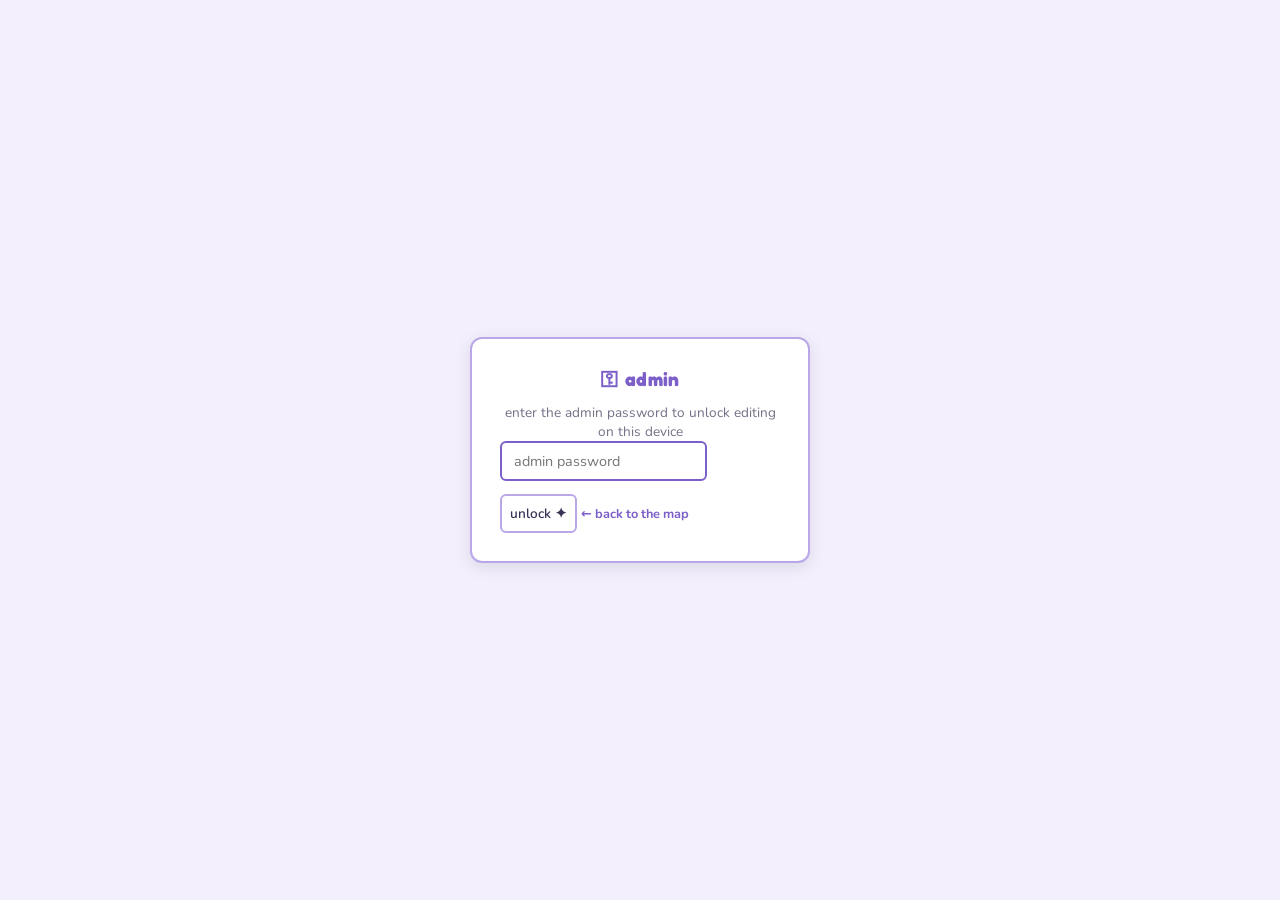
<file: admin.html>
<!doctype html>
<html lang="en">
  <head>
    <meta charset="UTF-8" />
    <meta name="viewport" content="width=device-width, initial-scale=1.0" />
    <title>spot mapper ✦ admin</title>
    <link rel="icon" type="image/png" href="/assets/favicon-96x96.png" sizes="96x96" />
    <link rel="icon" type="image/svg+xml" href="/assets/favicon.svg" />
    <link rel="shortcut icon" href="/assets/favicon.ico" />
    <link rel="apple-touch-icon" sizes="180x180" href="/assets/apple-touch-icon.png" />
    <meta name="apple-mobile-web-app-title" content="spot-mapper" />
    <link rel="manifest" href="/assets/site.webmanifest" />
    <meta name="theme-color" content="#0181A8" />
    <link
      href="https://fonts.googleapis.com/css2?family=Fredoka+One&family=Nunito:wght@400;600;700&display=swap"
      rel="stylesheet"
    />
    <link rel="stylesheet" href="styles.css" />
    <style>
      body {
        align-items: center;
        justify-content: center;
      }
      .admin-card {
        background: var(--cloud);
        border: 2px solid var(--lavender);
        border-radius: 12px;
        padding: 28px;
        width: min(340px, calc(100vw - 32px));
        display: flex;
        flex-direction: column;
        gap: 12px;
        box-shadow: 0 4px 16px rgba(59, 51, 84, 0.12);
      }
      .admin-card h1 {
        font-size: 1.2rem;
        text-align: center;
      }
      .admin-card p {
        margin: 0;
        font-size: 0.85rem;
        text-align: center;
        opacity: 0.7;
      }
      .admin-card input[type="password"] {
        font-family: inherit;
        font-size: 0.9rem;
        padding: 8px 12px;
        border: 2px solid var(--lavender);
        border-radius: 6px;
        color: var(--ink);
      }
      .admin-card input[type="password"]:focus {
        outline: none;
        border-color: var(--lavender-deep);
      }
      .admin-card button {
        justify-content: center;
        padding: 8px;
      }
      .admin-error {
        font-size: 0.8rem;
        font-weight: 700;
        color: #c0392b;
        text-align: center;
        margin: 0;
        min-height: 1em;
      }
      .admin-back {
        font-size: 0.8rem;
        text-align: center;
        color: var(--lavender-deep);
        font-weight: 700;
        text-decoration: none;
      }
      .admin-back:hover {
        text-decoration: underline;
      }
      .admin-unlocked {
        display: none;
        flex-direction: column;
        gap: 10px;
      }
      body.unlocked .admin-locked {
        display: none;
      }
      body.unlocked .admin-unlocked {
        display: flex;
      }
    </style>
  </head>
  <body>
    <div class="admin-card">
      <h1>⚿ admin</h1>

      <form class="admin-locked" id="adminform">
        <p>enter the admin password to unlock editing on this device</p>
        <input
          type="password"
          id="adminpass"
          placeholder="admin password"
          aria-label="Admin password"
          autocomplete="current-password"
          autofocus
        />
        <p class="admin-error" id="adminerror"></p>
        <button type="submit" id="unlockbtn">unlock ✦</button>
        <a class="admin-back" href="/">← back to the map</a>
      </form>

      <div class="admin-unlocked">
        <p>this device is already unlocked ✦</p>
        <button id="gotomap">go to the map</button>
        <button id="lockbtn" class="btn-danger">log out of admin</button>
      </div>
    </div>

    <script>
      (function () {
        var STORAGE_KEY = "spotmapper:admintoken";
        var form = document.getElementById("adminform");
        var passInput = document.getElementById("adminpass");
        var errorEl = document.getElementById("adminerror");
        var unlockBtn = document.getElementById("unlockbtn");

        function checkToken(token) {
          var headers = {};
          if (token) headers["x-admin-token"] = token;
          return fetch("/api/state?auth=1", { headers: headers }).then(
            function (r) {
              return r.ok ? r.json() : null;
            },
          );
        }

        // already holding a valid key? show the unlocked view instead of the form
        var stored = null;
        try {
          stored = localStorage.getItem(STORAGE_KEY);
        } catch (err) {}
        if (stored) {
          checkToken(stored)
            .then(function (data) {
              if (data && data.admin) {
                document.body.classList.add("unlocked");
              }
            })
            .catch(function () {});
        }

        form.addEventListener("submit", function (e) {
          e.preventDefault();
          var value = passInput.value.trim();
          if (!value) {
            passInput.focus();
            return;
          }
          errorEl.textContent = "";
          unlockBtn.disabled = true;
          unlockBtn.textContent = "checking…";

          checkToken(value)
            .then(function (data) {
              if (data && data.admin) {
                try {
                  localStorage.setItem(STORAGE_KEY, value);
                } catch (err) {}
                window.location.href = "/";
              } else if (data && data.admin === false) {
                errorEl.textContent = "that's not the password ✗";
                unlockBtn.disabled = false;
                unlockBtn.textContent = "unlock ✦";
                passInput.select();
              } else {
                errorEl.textContent = "backend didn't answer, try again";
                unlockBtn.disabled = false;
                unlockBtn.textContent = "unlock ✦";
              }
            })
            .catch(function () {
              errorEl.textContent = "couldn't reach the backend, try again";
              unlockBtn.disabled = false;
              unlockBtn.textContent = "unlock ✦";
            });
        });

        document
          .getElementById("gotomap")
          .addEventListener("click", function () {
            window.location.href = "/";
          });
        document
          .getElementById("lockbtn")
          .addEventListener("click", function () {
            try {
              localStorage.removeItem(STORAGE_KEY);
            } catch (err) {}
            document.body.classList.remove("unlocked");
            passInput.value = "";
            passInput.focus();
          });
      })();
    </script>
  </body>
</html>
</file>
<file: styles.css>
:root {
  --lavender: #b9a7e8;
  --lavender-deep: #7c5fc9;
  --lavender-mist: #f3effc;
  --blush: #f6c6d8;
  --ink: #3b3354;
  --cloud: #ffffff;
  --mint: #bfe8d4;
}
* {
  box-sizing: border-box;
}
/* keeps dropdowns and panels closed until opened, display rules below would otherwise override the hidden attribute */
[hidden] {
  display: none !important;
}
/* admin gating: the page loads in viewer mode, app.js adds .is-admin to <body>
   once the stored admin key checks out. real enforcement lives in the api. */
body:not(.is-admin) .admin-only {
  display: none !important;
}
body.is-admin .viewer-prompt {
  display: none !important;
}
.admin-badge {
  display: inline-flex;
  align-items: center;
  gap: 6px;
  font-size: 0.75rem;
  font-weight: 700;
  color: var(--lavender-deep);
  background: var(--lavender-mist);
  border: 2px dashed var(--lavender);
  padding: 3px 8px;
  border-radius: 6px;
}
.admin-badge button {
  padding: 1px 6px;
  font-size: 0.7rem;
  border-radius: 4px;
}
/* the map/list toggle only matters on small screens */
#viewtogglebtn {
  display: none;
}
body {
  margin: 0;
  font-family: "Nunito", system-ui, sans-serif;
  background: var(--lavender-mist);
  color: var(--ink);
  height: 100vh;
  height: 100dvh; /* mobile: exclude the browser url bar, falls back to 100vh */
  display: flex;
  flex-direction: column;
}
header {
  padding: 12px 18px;
  display: flex;
  align-items: center;
  gap: 14px;
  flex-wrap: wrap;
  background: var(--cloud);
  border-bottom: 2px solid var(--lavender);
}
h1 {
  font-family: "Fredoka One", "Nunito", sans-serif;
  font-size: 1.1rem;
  margin: 0;
  color: var(--lavender-deep);
  letter-spacing: 0.02em;
  transition: color 0.2s ease;
}
#app-logo {
  height: 48px;
  width: auto;
  display: block;
  margin-right: -4px;
  user-select: none;
}
.controls {
  display: flex;
  gap: 8px;
  align-items: center;
  flex-wrap: wrap;
}
button,
label.filebtn {
  font-family: "Nunito", sans-serif;
  font-weight: 600;
  font-size: 0.85rem;
  background: var(--cloud);
  color: var(--ink);
  border: 2px solid var(--lavender);
  padding: 5px 12px;
  border-radius: 6px;
  cursor: pointer;
  display: inline-flex;
  align-items: center;
  gap: 4px;
  user-select: none;
}
button:hover,
label.filebtn:hover {
  background: var(--lavender-mist);
  border-color: var(--lavender-deep);
}
button.active {
  background: var(--lavender-deep);
  color: var(--cloud);
  border-color: var(--lavender-deep);
}
#profilebtn {
  border-color: var(--lavender-deep);
  background: var(--cloud);
  transition: all 0.2s ease;
}
#profilebtn:hover {
  background: var(--lavender-mist);
}
input[type="file"] {
  display: none;
}
input[type="search"] {
  font-family: inherit;
  font-size: 0.85rem;
  padding: 5px 10px;
  border: 2px solid var(--lavender);
  border-radius: 6px;
  color: var(--ink);
  background: var(--cloud);
  width: 160px;
}
input[type="search"]:focus {
  outline: none;
  border-color: var(--lavender-deep);
}
.hint-text {
  font-size: 0.8rem;
  color: var(--lavender-deep);
  font-weight: 600;
}
.status-bar {
  margin-left: auto;
  font-size: 0.8rem;
  font-weight: 700;
  color: var(--lavender-deep);
  background: var(--lavender-mist);
  padding: 4px 10px;
  border-radius: 4px;
  transition: color 0.2s ease;
}
.app-container {
  display: flex;
  flex: 1;
  min-height: 0; /* let it shrink to the viewport so children can scroll */
  overflow: hidden;
  position: relative;
}
#map-wrapper {
  flex: 1;
  position: relative;
  background: #fdfdfd;
}
#map {
  width: 100%;
  height: 100%;
  z-index: 1;
}
.uploadzone {
  position: absolute;
  inset: 0;
  z-index: 10;
  background: var(--lavender-mist);
  display: flex;
  align-items: center;
  justify-content: center;
  border: 4px dashed var(--lavender);
  margin: 20px;
  border-radius: 12px;
  transition:
    background-color 0.15s ease-in-out,
    border-color 0.2s ease;
}
.uploadzone.dragover {
  background: var(--lavender);
}
.upload-prompt {
  text-align: center;
  max-width: 300px;
}
.big-emoji {
  font-size: 3.5rem;
  margin: 0 0 10px;
}
.or-text {
  margin: 8px 0;
  font-size: 0.8rem;
  opacity: 0.5;
  font-weight: 700;
}
#sidebar {
  width: 280px;
  background: var(--cloud);
  border-left: 2px solid var(--lavender);
  display: flex;
  flex-direction: column;
  z-index: 5;
  transition:
    width 0.2s ease,
    opacity 0.15s ease;
}
/* desktop: "hide list" collapses the sidebar to give the map more room */
.app-container.sidebar-collapsed #sidebar {
  width: 0;
  min-width: 0;
  opacity: 0;
  overflow: hidden;
  border-left: none;
  pointer-events: none;
}
.sidebar-header {
  padding: 14px 16px;
  border-bottom: 2px solid var(--lavender-mist);
  display: flex;
  align-items: center;
  justify-content: space-between;
}
.sidebar-header h2 {
  font-family: "Fredoka One", sans-serif;
  font-size: 1rem;
  margin: 0;
  color: var(--lavender-deep);
  transition: color 0.2s ease;
}
.counter {
  font-size: 0.75rem;
  font-weight: 700;
  background: var(--lavender-mist);
  color: var(--lavender-deep);
  padding: 2px 8px;
  border-radius: 10px;
}
.sidebar-empty {
  padding: 30px;
  text-align: center;
  font-size: 0.85rem;
  opacity: 0.5;
}
.sidebar-list {
  flex: 1;
  overflow-y: auto;
  padding: 6px 0;
}
.sidebar-group {
  font-size: 0.7rem;
  font-weight: 700;
  text-transform: uppercase;
  letter-spacing: 0.05em;
  color: var(--lavender-deep);
  padding: 10px 16px 4px;
  opacity: 0.8;
}
.sidebar-item {
  padding: 10px 16px;
  display: flex;
  align-items: flex-start;
  gap: 10px;
  cursor: pointer;
  border-bottom: 1px solid rgba(185, 167, 232, 0.15);
  outline: none;
}
.sidebar-item:hover,
.sidebar-item:focus-within {
  background: var(--lavender-mist);
}
.sidebar-list.swap-mode .sidebar-item {
  cursor: copy;
}
.sidebar-item.swap-selected {
  background: var(--blush) !important;
}
.si-dot {
  width: 8px;
  height: 8px;
  border-radius: 50%;
  background: var(--lavender-deep);
  margin-top: 5px;
  flex-shrink: 0;
}
.si-dot.loc {
  background: var(--blush);
  border-radius: 2px;
}
.si-text {
  flex: 1;
  min-width: 0;
}
.si-name {
  font-weight: 700;
  font-size: 0.85rem;
  line-height: 1.2;
}
.si-project {
  font-size: 0.75rem;
  opacity: 0.8;
  margin-top: 1px;
}
.si-spot {
  font-size: 0.7rem;
  font-weight: 700;
  opacity: 0.5;
  margin-top: 2px;
}
.si-note {
  font-size: 0.75rem;
  background: rgba(255, 255, 255, 0.6);
  border-left: 2px solid var(--lavender);
  padding: 2px 6px;
  margin-top: 4px;
  border-radius: 0 4px 4px 0;
}
.si-actions {
  display: flex;
  gap: 2px;
  opacity: 0;
}
.sidebar-item:hover .si-actions,
.sidebar-item:focus-within .si-actions {
  opacity: 1;
}
.si-actions button {
  padding: 2px 6px;
  font-size: 0.75rem;
  border-radius: 4px;
  border-color: transparent;
  background: transparent;
}
.si-actions button:hover {
  background: rgba(0, 0, 0, 0.05);
  border-color: rgba(0, 0, 0, 0.1);
}
.sidebar-edit-form {
  width: 100%;
  display: flex;
  flex-direction: column;
  gap: 6px;
  padding: 2px 0;
}
.sidebar-edit-form input,
.sidebar-edit-form textarea {
  width: 100%;
  font-family: inherit;
  font-size: 0.8rem;
  padding: 4px 8px;
  border: 2px solid var(--lavender);
  border-radius: 4px;
}
.sidebar-edit-form .row {
  display: flex;
  gap: 4px;
}
.sidebar-edit-form button {
  flex: 1;
  justify-content: center;
  padding: 3px;
  font-size: 0.75rem;
}
.dropdown {
  position: relative;
}
.dropdown-menu {
  position: absolute;
  top: 100%;
  left: 0;
  margin-top: 4px;
  background: var(--cloud);
  border: 2px solid var(--lavender-deep);
  border-radius: 6px;
  box-shadow: 0 4px 12px rgba(59, 51, 84, 0.12);
  display: flex;
  flex-direction: column;
  z-index: 100;
  min-width: 180px;
}
.dropdown-menu button,
.dropdown-menu label.filebtn {
  background: transparent;
  border: none;
  border-radius: 0;
  padding: 8px 12px;
  text-align: left;
  display: block;
  cursor: pointer;
  font-weight: 600;
  width: 100%;
  color: var(--ink);
}
.dropdown-menu button:not(:last-child),
.dropdown-menu label.filebtn:not(:last-child) {
  border-bottom: 1px solid var(--lavender-mist);
}
.dropdown-menu button:hover,
.dropdown-menu label.filebtn:hover {
  background: var(--lavender-mist);
  color: var(--lavender-deep);
}
.btn-danger {
  color: #c0392b;
  border-color: #e5a49a;
}
.btn-danger:hover {
  background: #fdecea;
  border-color: #c0392b;
  color: #c0392b;
}
.floating-panel {
  position: absolute;
  bottom: 24px;
  right: 304px;
  background: var(--cloud);
  border: 2px solid var(--lavender);
  border-radius: 8px;
  padding: 14px;
  width: 260px;
  z-index: 90;
  box-shadow: 0 4px 16px rgba(59, 51, 84, 0.15);
  display: flex;
  flex-direction: column;
  gap: 8px;
}
.floating-panel.mint {
  border-color: var(--mint);
  background: #f4fbf8;
}
.panel-head {
  display: flex;
  align-items: center;
  justify-content: space-between;
  cursor: move;
  padding-bottom: 4px;
  border-bottom: 1px solid var(--lavender-mist);
  margin-bottom: 2px;
}
.panel-head strong {
  font-size: 0.75rem;
  text-transform: uppercase;
  letter-spacing: 0.03em;
  opacity: 0.7;
}
.panel-close {
  background: transparent;
  border: none;
  font-size: 1.1rem;
  padding: 0 4px;
  cursor: pointer;
  line-height: 1;
  color: var(--ink);
  opacity: 0.5;
}
.panel-close:hover {
  opacity: 1;
}
.floating-panel input,
.floating-panel textarea {
  width: 100%;
  font-family: inherit;
  font-size: 0.8rem;
  padding: 5px 8px;
  border: 2px solid var(--lavender);
  border-radius: 4px;
  background: var(--cloud);
}
.floating-panel input:focus,
.floating-panel textarea:focus {
  outline: none;
  border-color: var(--lavender-deep);
}
.floating-panel .row {
  display: flex;
  gap: 6px;
}
.floating-panel .row button {
  flex: 1;
  justify-content: center;
}
.pill-row {
  background: var(--lavender-mist);
  padding: 3px;
  border-radius: 6px;
}
.floating-panel button.pill {
  border-color: transparent;
  background: transparent;
  font-size: 0.75rem;
  padding: 4px;
  border-radius: 4px;
}
.floating-panel button.pill.active {
  background: var(--cloud);
  color: var(--lavender-deep);
  box-shadow: 0 1px 4px rgba(0, 0, 0, 0.06);
}
.qnext {
  font-size: 0.85rem;
  line-height: 1.3;
}
.qbadge {
  font-size: 0.7rem;
  font-weight: 700;
  background: var(--mint);
  padding: 1px 5px;
  border-radius: 4px;
}
.qhint {
  font-size: 0.75rem;
  opacity: 0.7;
}
.qcount {
  font-size: 0.7rem;
  font-weight: 700;
  color: #2b6146;
}
.spot-pin {
  display: flex;
  align-items: center;
  justify-content: center;
  pointer-events: auto !important;
}
.spot-dot {
  width: 12px;
  height: 12px;
  background: var(--blush);
  border: 2px solid var(--cloud);
  border-radius: 50%;
  box-shadow: 0 1px 4px rgba(0, 0, 0, 0.25);
  transform: translate(-50%, -50%);
  position: absolute;
  transition:
    transform 0.1s ease,
    background-color 0.2s ease;
}
.spot-chip {
  position: absolute;
  left: 10px;
  top: -10px;
  background: var(--cloud);
  border: 2px solid var(--lavender-deep);
  color: var(--ink);
  font-weight: 700;
  font-size: 0.7rem;
  padding: 1px 5px;
  border-radius: 4px;
  white-space: nowrap;
  box-shadow: 0 2px 6px rgba(59, 51, 84, 0.15);
  transform-origin: left center;
  transition: border-color 0.2s ease;
}
.loc-dot {
  width: 10px;
  height: 10px;
  background: var(--lavender-deep);
  border: 2px solid var(--cloud);
  border-radius: 2px;
  box-shadow: 0 1px 4px rgba(0, 0, 0, 0.25);
  transform: translate(-50%, -50%);
  position: absolute;
  transition: background-color 0.2s ease;
}
.loc-chip {
  border-color: var(--blush);
  background: var(--lavender-deep);
  color: var(--cloud);
}
/* camper chips stay tucked away until hover, a search hit, or a swap pick so a full map stays readable */
.spot-pin:not(.loc-pin) .spot-chip {
  opacity: 0;
  transform: scale(0.9);
  pointer-events: none;
  transition:
    opacity 0.15s ease,
    transform 0.15s ease,
    border-color 0.2s ease;
}
.spot-pin:not(.loc-pin):hover .spot-chip,
.spot-pin.found .spot-chip,
.spot-pin.swap-selected .spot-chip {
  opacity: 1;
  transform: scale(1);
}
.spot-pin:hover .spot-dot {
  transform: translate(-50%, -50%) scale(1.3);
}
.spot-pin.swap-selected .spot-dot {
  background: #ff3086 !important;
  animation: pulse-swap 0.8s infinite ease-in-out;
}
@keyframes pulse-swap {
  0%,
  100% {
    transform: translate(-50%, -50%) scale(1);
  }
  50% {
    transform: translate(-50%, -50%) scale(1.4);
  }
}
.spot-pin.dim {
  opacity: 0.15;
  filter: grayscale(80%);
}
.spot-pin.found .spot-dot {
  background: #ffcc00;
  transform: translate(-50%, -50%) scale(1.4);
  box-shadow: 0 0 12px #ffcc00;
}
.popup-name {
  font-family: "Fredoka One", sans-serif;
  color: var(--lavender-deep);
  font-size: 0.95rem;
  margin-bottom: 2px;
}
.popup-project {
  font-size: 0.8rem;
  font-weight: 700;
  margin-bottom: 4px;
}
.popup-spot {
  font-size: 0.7rem;
  font-weight: 700;
  text-transform: uppercase;
  opacity: 0.5;
  letter-spacing: 0.02em;
}
.popup-notes {
  font-size: 0.8rem;
  margin-top: 6px;
  padding-top: 6px;
  border-top: 1px solid var(--lavender-mist);
  color: #555;
}
.popup-loc-list {
  margin-top: 6px;
  padding-top: 6px;
  border-top: 1px solid var(--lavender-mist);
  display: flex;
  flex-direction: column;
  gap: 3px;
  max-height: 110px;
  overflow-y: auto;
}
.popup-loc-camper {
  font-size: 0.75rem;
  font-weight: 700;
}
.popup-loc-spot {
  font-weight: 400;
  opacity: 0.6;
  font-size: 0.7rem;
}
.popup-actions {
  display: flex;
  gap: 6px;
  margin-top: 10px;
}
.popup-edit {
  flex: 1;
  background: var(--lavender-mist);
  color: var(--lavender-deep);
  border: 1px solid var(--lavender);
  padding: 3px;
  font-size: 0.75rem;
  border-radius: 4px;
  cursor: pointer;
}
.popup-edit:hover {
  background: var(--lavender-deep);
  color: #fff;
}
.popup-del {
  margin-top: 10px;
  background: #fff0f0;
  color: #ff3086;
  border: 1px solid #ef9dbf;
  width: 100%;
  padding: 3px;
  font-size: 0.75rem;
  border-radius: 4px;
  cursor: pointer;
}
.popup-actions .popup-del {
  margin-top: 0;
  width: auto;
  flex: 1;
}
.popup-del:hover {
  background: #ff3086;
  color: #fff;
}
.print-only {
  display: none;
}

/* mobile: lead with search + the placements list, since a tiny map is hard to use.
   the map is one tap away via #viewtogglebtn instead of being removed outright. */
@media (max-width: 780px) {
  header {
    padding: 10px 12px;
    gap: 8px;
  }
  #app-logo {
    height: 36px;
  }
  .controls {
    width: 100%;
  }
  input[type="search"] {
    order: -2;
    flex: 1 1 100%;
    width: 100%;
  }
  #viewtogglebtn {
    display: inline-flex;
    order: -1;
    flex: 1;
    justify-content: center;
  }
  .status-bar {
    margin-left: 0;
    flex: 1 1 100%;
    text-align: center;
  }
  /* actions stay visible on touch screens, there is no hover to reveal them */
  body.is-admin .si-actions {
    opacity: 1;
  }

  .app-container {
    flex-direction: column;
  }
  /* map is hidden by default on mobile */
  #map-wrapper {
    display: none;
  }
  #sidebar {
    width: 100%;
    flex: 1;
    min-height: 0; /* flex children won't shrink below content without this,
                      which is what blocked the list from scrolling */
    border-left: none;
    opacity: 1;
    pointer-events: auto;
  }
  .sidebar-list {
    min-height: 0;
    -webkit-overflow-scrolling: touch;
  }
  /* #viewtogglebtn adds .show-map to flip which one is visible */
  .app-container.show-map #map-wrapper {
    display: block;
    flex: 1;
  }
  .app-container.show-map #sidebar {
    display: none;
  }

  .dropdown-menu {
    left: 0;
    right: 0;
    min-width: 0;
  }

  .floating-panel {
    left: 12px;
    right: 12px;
    bottom: 12px;
    width: auto;
  }
}

@media print {
  body > *:not(#printarea) {
    display: none !important;
  }
  #printarea {
    display: block !important;
    position: relative !important;
    left: 0 !important;
    top: 0 !important;
    width: 100% !important;
    background: white !important;
    color: black !important;
    padding: 0 !important;
  }
  #printarea h2 {
    font-family: sans-serif;
    color: #000;
    margin: 0 0 2px;
  }
  #printarea .print-meta {
    font-size: 0.85rem;
    color: #444;
    margin: 0 0 18px;
  }
  #printarea h3 {
    font-family: sans-serif;
    color: #000;
    font-size: 1.1rem;
    margin: 20px 0 6px;
    border-bottom: 2px solid #000;
    padding-bottom: 4px;
  }
  table {
    width: 100%;
    border-collapse: collapse;
    margin-top: 10px;
    page-break-inside: avoid;
  }
  th,
  td {
    border: 1px solid #ccc;
    padding: 8px;
    text-align: left;
    font-size: 0.85rem;
  }
  th {
    background-color: #f2f2f2 !important;
    -webkit-print-color-adjust: exact;
    print-color-adjust: exact;
  }
}
</file>
